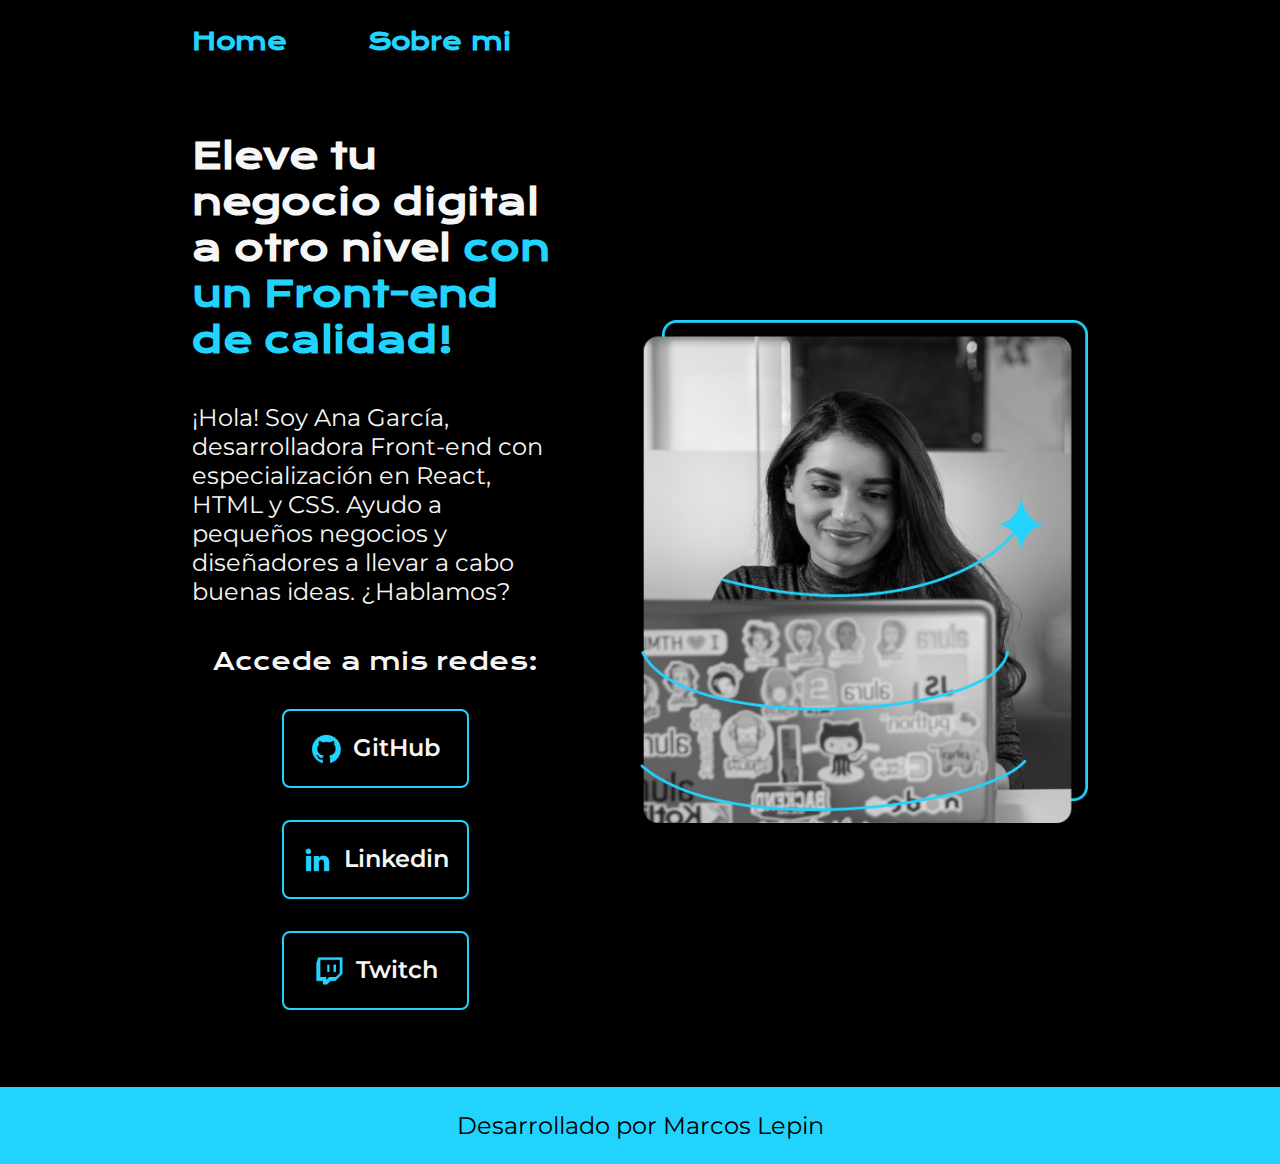
<file: index.html>
<!DOCTYPE html>
<html lang="es-mx">
<head>
    <meta charset="UTF-8"> 
    <meta http-equiv="X-UA-Compatible" content="IE=edge">
    <meta name="viewport" content="width=device-width, initial-scale=1.0">
    <title>Portafolio</title>
    <link rel="stylesheet" href="./styles/style.css">

</head>
<body>
    <header class="header">
        <nav class="header__menu">
            <a class="header__menu__link" href="index.html">Home</a>
            <a class="header__menu__link" href="about.html">Sobre mi</a>
        </nav>

    </header>
    <main class="presentacion">
        <section class="presentacion__contenido">
            <h1 class="presentacion__contenido__titulo">
                Eleve tu negocio digital a otro nivel 
                <strong class="titulo-destaque">con un Front-end de calidad!
                </strong></h1>
                <p class="presentacion__contenido__texto">¡Hola! Soy Ana García, desarrolladora Front-end con
                    especialización en React, HTML y CSS. Ayudo a pequeños
                    negocios y diseñadores a llevar a cabo buenas ideas.
                    ¿Hablamos?

                </p>
                <div class="presentacion__enlaces">
                <h2 class="presentacion__enlaces_subtitulo">Accede a mis redes:</h2>
                <a class="presentacion__enlaces_link"  href="https://instagram.com/"><img src="assets/github.png"> GitHub</a>
                <a class="presentacion__enlaces_link" href="https://linkedin.com/"><img src="assets/linkedin.png">Linkedin</a>
                <a class="presentacion__enlaces_link" href="https://twitch.tv/"><img src="assets/twitch.png"> Twitch </a>
                </div>
            </section>
            <img class="presentacion__imagen" src="Imagem.png" alt="Foto de Ana García desarrolando un proyecto">
    </main>
        
    <footer class="footer">
        <p>Desarrollado por Marcos Lepin</p>
    </footer>
</body>
</html>
</file>
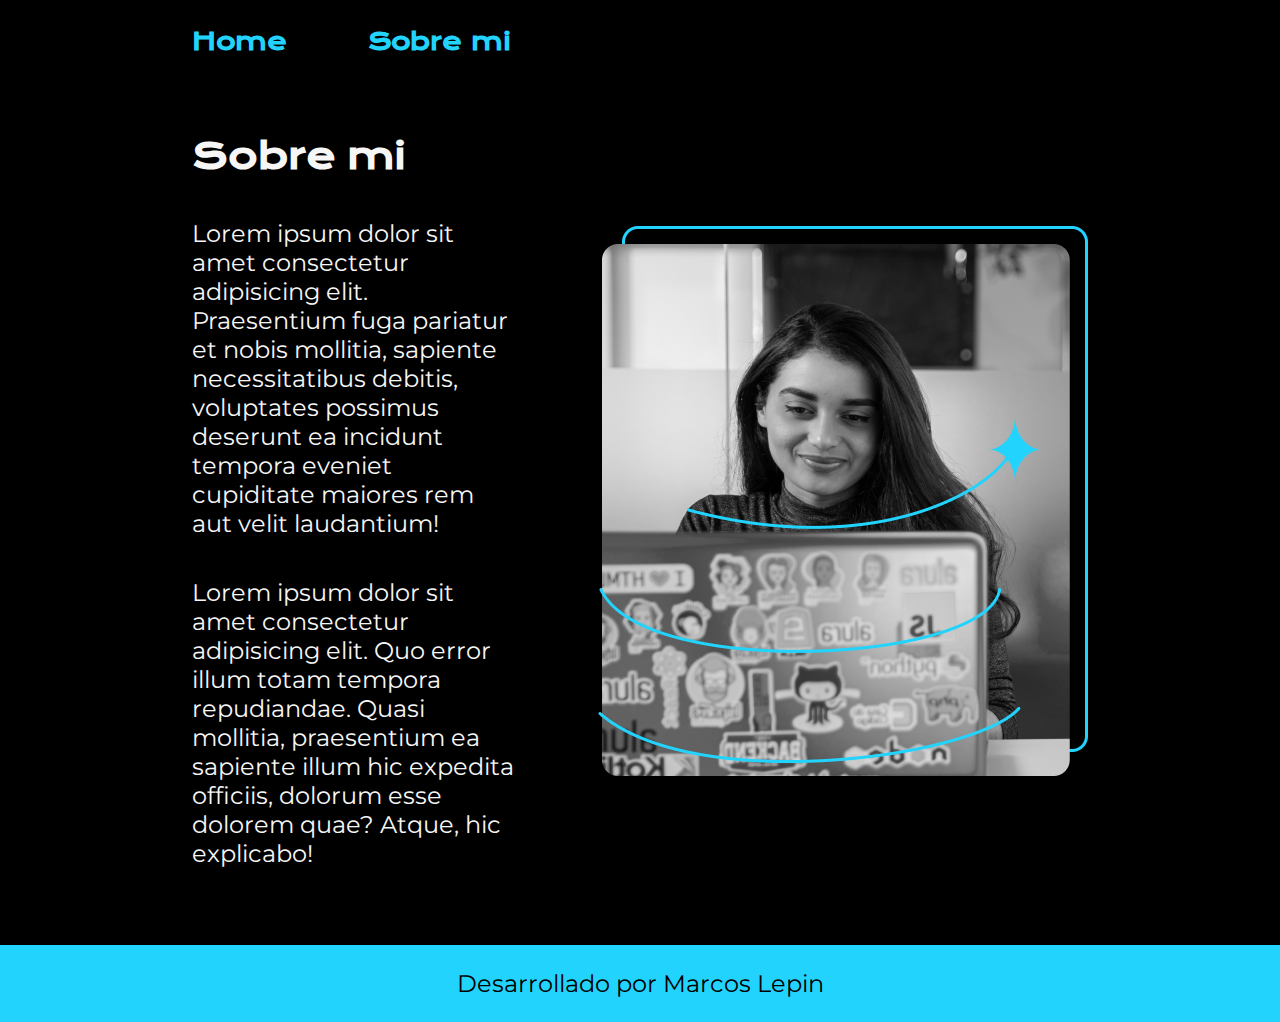
<file: about.html>
<!DOCTYPE html>
<html lang="es-mx">
<head>
    <meta charset="UTF-8">
    <meta name="viewport" content="width=device-width, initial-scale=1.0">
    <title>Sobre mi</title>
    <link rel="stylesheet" href="./styles/style.css">
</head>
<body>
    <header class="header">
        <nav class="header__menu">
            <a class="header__menu__link" href="index.html">Home</a>
            <a class="header__menu__link" href="about.html">Sobre mi</a>
        </nav>

    </header>
    <main class="presentacion">
        <section class="presentacion__contenido">
            <h1 class="presentacion__contenido__titulo">Sobre mi</h1>
            <p class="presentacion__contenido__texto">Lorem ipsum dolor sit amet consectetur adipisicing elit. Praesentium fuga pariatur et nobis mollitia, sapiente necessitatibus debitis, voluptates possimus deserunt ea incidunt tempora eveniet cupiditate maiores rem aut velit laudantium!</p>
            <p class="presentacion__contenido__texto">Lorem ipsum dolor sit amet consectetur adipisicing elit. Quo error illum totam tempora repudiandae. Quasi mollitia, praesentium ea sapiente illum hic expedita officiis, dolorum esse dolorem quae? Atque, hic explicabo!</p>
        </section>


        <img presentacion__imagen src="Imagem.png" alt="Foto de Ana García desarrolando un proyecto">

    </main>


    <footer class="footer">
        <p>Desarrollado por Marcos Lepin</p>
    </footer>
</body>
</html>
</file>
<file: styles/style.css>
@import url('https://fonts.googleapis.com/css2?family=Krona+One&family=Montserrat:ital,wght@0,100..900;1,100..900&family=Poppins:ital,wght@0,100;0,200;0,300;0,400;0,500;0,600;0,700;0,800;0,900;1,100;1,200;1,300;1,400;1,500;1,600;1,700;1,800;1,900&display=swap');

:root{
    --color-primario: #000000;
    --color-secundario: #F6F6F6;
    --color-terciario: #22D4FD;
    --color-cuaternario: #272727;

    --fuente-montserrat: 'Montserrat', sans serif;
    --fuente-krona: 'Krona One', sans serif;
}


*{
    padding: 0;
    margin: 0;
}

body{
    background-color: var(--color-primario);
    color: var(--color-secundario);
    box-sizing: border-box;
}

.header{
    padding: 2% 0% 0% 15% ;
}

.header__menu{
    display: flex;
    gap: 80px;
}

.header__menu__link{
    font-family: var(--fuente-krona);
    font-size: 1.5rem;
    font-weight: 600;
    color: var(--color-terciario);
    text-decoration: none;
}

.titulo-destaque{
    color: var(--color-terciario);
}

.presentacion{
    display: flex;
    align-items: center;
    padding: 6% 15%;
    justify-content: space-between;
    gap: 82px;
}

.presentacion__contenido{
    width: 60%px;
    display: flex;
    flex-direction: column;
    gap: 40px;
}

.presentacion__contenido__titulo{
    font-size: 2.25rem;
    font-family: var(--fuente-krona);
}

.presentacion__contenido__texto{
    font-size: 1.5rem;
    font-family: var(--fuente-montserrat);
}

.presentacion__enlaces{
    display: flex;
    justify-content: space-between;
    flex-direction: column;
    align-items: center;
    gap: 32px;
}

.presentacion__enlaces_link{
    width: 50%;
    text-align: center;
    padding: 21.5px 0;
    border-radius: 8px;
    font-family: var(--fuente-montserrat);
    font-size: 1.5rem;
    font-weight: 600;
    text-decoration: none;
    color: var(--color-secundario);
    border: 2px solid var(--color-terciario);
    display: flex;
    justify-content: center;
    gap: 10px;
}

.presentacion__enlaces_subtitulo{
    font-family: var(--fuente-krona);
    font-size: 1.5rem;
    font-weight: 400;
}

.presentacion__enlaces_link:hover{
    background-color: #272727;
}

.footer{
    background-color: var(--color-terciario);
    padding: 24px;
    color: var(--color-primario);
    text-align: center;
    font-family: var(--fuente-montserrat);
    font-size: 1.5rem;
    font-weight: 400;
}

.header{
    display: flex;
    justify-content: spa;
}

.presentacion__imagen{
    width: 50%;
}

@media (max-width: 1200px){

    .header{
        padding: 10%;
    }

    .header__menu{
        justify-content: center;
    }

    .presentacion{
        flex-direction: column-reverse;
        padding: 5%;
    } 

    .presentacion__contenido{
        width: auto;
    }

}
</file>
